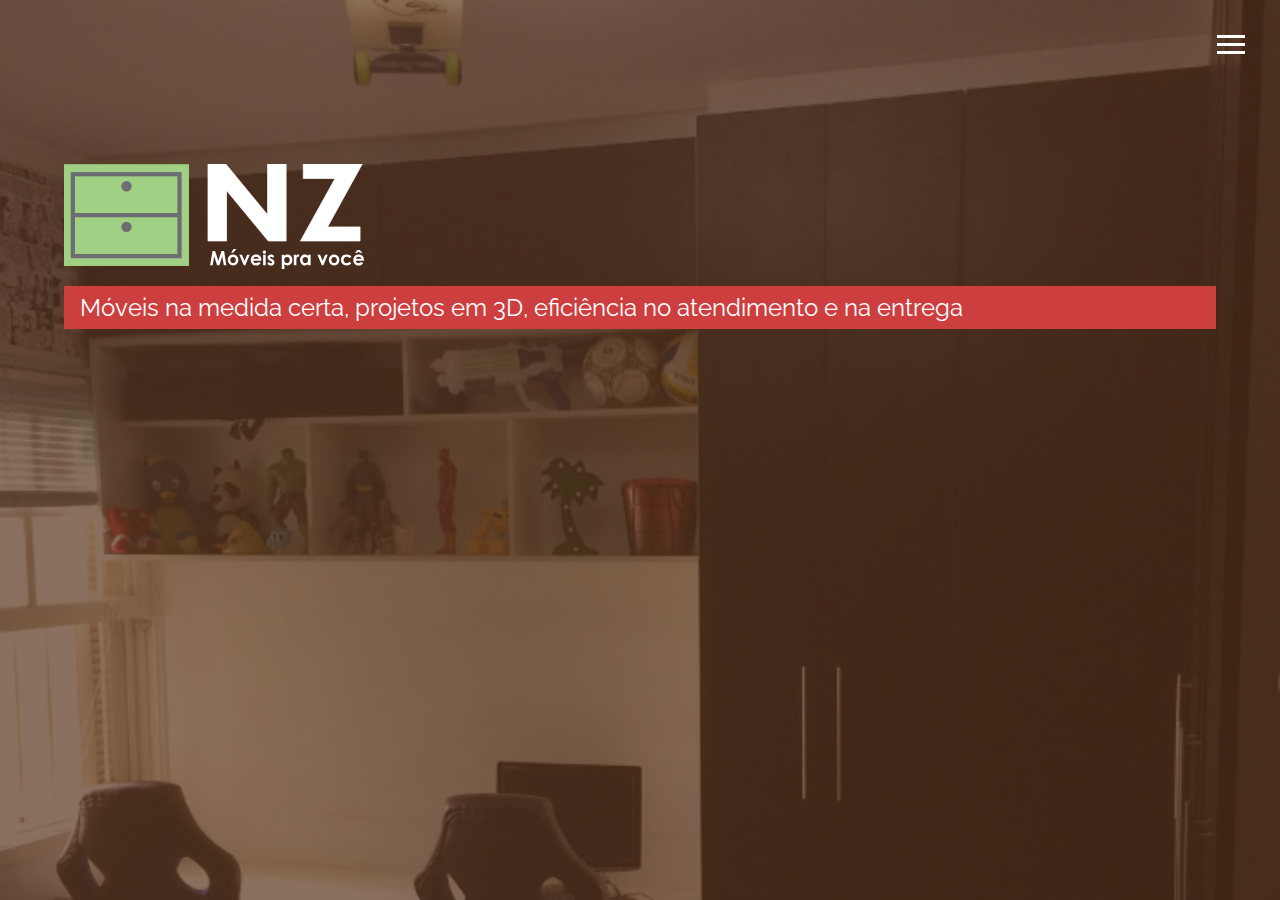
<file: index.html>
<!DOCTYPE html>
<html lang="en">
<head>
  <meta charset="UTF-8">
  <meta name="viewport" content="width=device-width, initial-scale=1.0">
  <meta http-equiv="X-UA-Compatible" content="ie=edge">
  <link rel="stylesheet" href="https://use.fontawesome.com/releases/v5.2.0/css/all.css" integrity="sha384-hWVjflwFxL6sNzntih27bfxkr27PmbbK/iSvJ+a4+0owXq79v+lsFkW54bOGbiDQ" crossorigin="anonymous">
  <link rel="stylesheet" href="css/main.css">
  <link rel="shortcut icon" href="favicon.ico" type="image/x-icon">
  <link rel="icon" href="favicon.ico" type="image/x-icon">
  <title>NZ Móveis</title>
</head>
<body id="bg-img">
  <header>
    <div class="menu-btn">
      <div class="btn-line"></div>
      <div class="btn-line"></div>
      <div class="btn-line"></div>
    </div>

    <nav class="menu">
      <div class="menu-branding">
        <div class="portrait"></div>
      </div>
      <ul class="menu-nav">
        <li class="nav-item current">
          <a href="index.html" class="nav-link">
          Home</a>
        </li>
        <li class="nav-item">
          <a href="trabalhos.html" class="nav-link">
          Trabalhos</a>
        </li>
        <li class="nav-item">
          <a href="contato.html" class="nav-link">
          Contato</a>
        </li>
      </ul>

    </nav>
  </header>

  <main id="home">
    <img src="img/logo.svg" alt="Logo NZ Móveis" id="logoHome">
   <h2 class="sm-heading">
    Móveis na medida certa, projetos em 3D, eficiência no atendimento e na entrega
   </h2>
   
  </main>

  <script src="js/main.js"> </script>
</body>
</html>
</file>
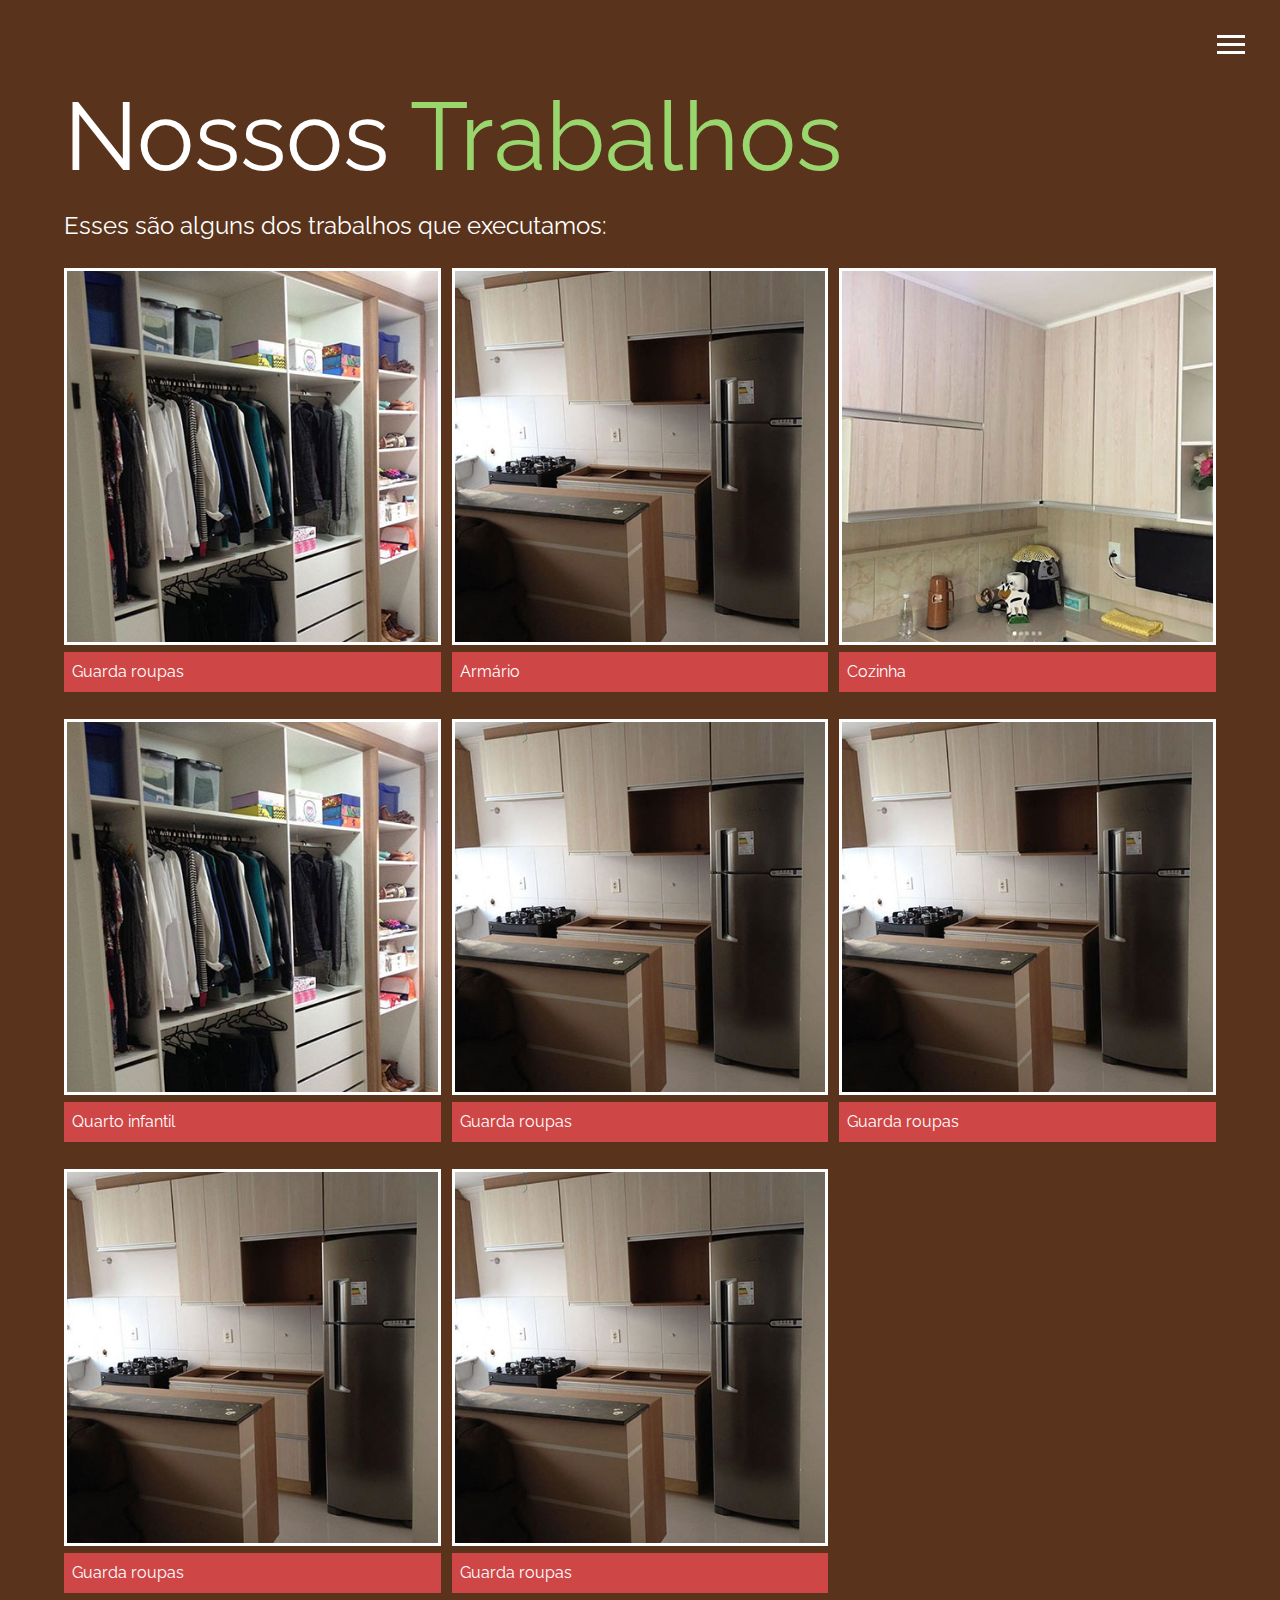
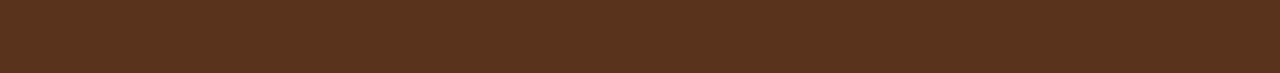
<file: trabalhos.html>
<!DOCTYPE html>
<html lang="en">
<head>
  <meta charset="UTF-8">
  <meta name="viewport" content="width=device-width, initial-scale=1.0">
  <meta http-equiv="X-UA-Compatible" content="ie=edge">
  <link rel="stylesheet" href="https://use.fontawesome.com/releases/v5.2.0/css/all.css" integrity="sha384-hWVjflwFxL6sNzntih27bfxkr27PmbbK/iSvJ+a4+0owXq79v+lsFkW54bOGbiDQ" crossorigin="anonymous">
  <link rel="stylesheet" href="css/main.css">
  <link rel="shortcut icon" href="favicon.ico" type="image/x-icon">
  <link rel="icon" href="favicon.ico" type="image/x-icon">
  <title>Nossos Trabalhos</title>
</head>
<body>
  <header>
    <div class="menu-btn">
      <div class="btn-line"></div>
      <div class="btn-line"></div>
      <div class="btn-line"></div>
    </div>

    <nav class="menu">
      <div class="menu-branding">
        <div class="portrait"></div>
      </div>
      <ul class="menu-nav">
        <li class="nav-item">
          <a href="index.html" class="nav-link">
          Home</a>
        </li>
        <li class="nav-item current">
          <a href="trabalhos.html" class="nav-link">
          Trabalhos</a>
        </li>
        <li class="nav-item">
          <a href="contato.html" class="nav-link">
          Contato</a>
        </li>
      </ul>

    </nav>
  </header>

  <main id="work">
    <h1 class="lg-heading">
      Nossos <span class="text-secondary"> Trabalhos </span>
    </h1>
    <h2>Esses são alguns dos trabalhos que executamos:</h2>
    <br>
   <div class="projects">
     <div class="item">
         <img src="img/1.jpg" alt="Trabalhos">
         <p class="rodapeFotos">Guarda roupas</p>
      </div>
     <div class="item">
         <img src="img/2.jpg" alt="Trabalhos">
         <p class="rodapeFotos">Armário</p>
     </div>
     <div class="item">
         <img src="img/3.jpg" alt="Trabalhos">
         <p class="rodapeFotos">Cozinha</p>
     </div>
     <div class="item">
         <img src="img/1.jpg" alt="Trabalhos">
         <p class="rodapeFotos">Quarto infantil</p>
     </div>
     <div class="item">
         <img src="img/2.jpg" alt="Trabalhos">
         <p class="rodapeFotos">Guarda roupas</p>
     </div>
     <div class="item">
         <img src="img/2.jpg" alt="Trabalhos">
         <p class="rodapeFotos">Guarda roupas</p>
     </div>
     <div class="item">
         <img src="img/2.jpg" alt="Trabalhos">
         <p class="rodapeFotos">Guarda roupas</p>
     </div>
     <div class="item">
         <img src="img/2.jpg" alt="Trabalhos">
         <p class="rodapeFotos">Guarda roupas</p>
     </div>
   </div>
   
  </main>
  <script src="js/main.js"> </script>
</body>
</html>
</file>
<file: css/main.css>
@import url("https://fonts.googleapis.com/css?family=Patua+One|Raleway");
.menu-btn {
  position: absolute;
  z-index: 3;
  right: 35px;
  top: 35px;
  cursor: pointer;
  transition: all 0.5s ease-out; }
  .menu-btn .btn-line {
    width: 28px;
    height: 3px;
    margin: 0 0 5px 0;
    background: #fff;
    transition: all 0.5s ease-out; }
  .menu-btn.close {
    transform: rotate(180deg); }
    .menu-btn.close .btn-line:nth-child(1) {
      transform: rotate(45deg) translate(5px, 5px); }
    .menu-btn.close .btn-line:nth-child(2) {
      opacity: 0; }
    .menu-btn.close .btn-line:nth-child(3) {
      transform: rotate(-45deg) translate(7px, -6px); }

.menu {
  position: fixed;
  top: 0;
  width: 100%;
  visibility: hidden; }
  .menu.show {
    visibility: visible; }
  .menu-branding, .menu-nav {
    display: flex;
    flex-flow: column wrap;
    align-items: center;
    justify-content: center;
    float: left;
    width: 50%;
    height: 100vh;
    overflow: hidden; }
  .menu-nav {
    margin: 0;
    padding: 0;
    background: #2c1a0f;
    list-style: none;
    transform: translate3d(0, -100%, 0);
    transition: all 0.5s ease-out; }
    .menu-nav.show {
      transform: translate3d(0, 0, 0); }
  .menu-branding {
    background: #8C735C;
    transform: translate3d(0, 100%, 0);
    transition: all 0.5s ease-out; }
    .menu-branding.show {
      transform: translate3d(0, 0, 0); }
    .menu-branding .portrait {
      width: 350px;
      height: 350px;
      background: url(../img/logo.svg);
      background-repeat: no-repeat;
      margin-top: 200px; }
  .menu .nav-item {
    transform: translate3d(600px, 0, 0);
    transition: all 0.5s ease-out; }
    .menu .nav-item.show {
      transform: translate3d(0, 0, 0); }
    .menu .nav-item.current > a {
      color: #cf4647; }
  .menu .nav-link {
    display: inline-block;
    position: relative;
    font-size: 30px;
    text-transform: uppercase;
    padding: 1rem 0;
    font-weight: 300;
    color: set-text-color #444;
    text-decoration: none;
    transition: all 0.5s ease-out; }
    .menu .nav-link:hover {
      color: #cf4647; }

.nav-item:nth-child(1) {
  transition-delay: 0.1s; }

.nav-item:nth-child(2) {
  transition-delay: 0.2s; }

.nav-item:nth-child(3) {
  transition-delay: 0.3s; }

.nav-item:nth-child(4) {
  transition-delay: 0.4s; }

* {
  box-sizing: border-box; }

body {
  background: #59331B;
  color: #fff;
  height: 100%;
  margin: 0;
  font-family: 'Raleway', sans-serif;
  line-height: 1.5; }
  body#bg-img {
    background: url(../img/background.jpg);
    background-attachment: fixed;
    background-size: cover; }
    body#bg-img:after {
      content: "";
      position: absolute;
      top: 0;
      right: 0;
      width: 100%;
      height: 100%;
      z-index: -1;
      background: rgba(89, 51, 27, 0.7); }

.rodapeFotos {
  margin: 0 0 1rem 0;
  padding: 0.5rem;
  text-align: left;
  background: #cf4647; }

h1, h2, h3 {
  margin: 0;
  font-weight: 400; }
  h1.lg-heading, h2.lg-heading, h3.lg-heading {
    font-size: 6rem; }
  h1.sm-heading, h2.sm-heading, h3.sm-heading {
    margin-bottom: 2rem;
    padding: 0.2rem 1rem;
    background: #cd3e3f; }

a {
  color: #fff;
  text-decoration: none; }

header {
  position: fixed;
  z-index: 2;
  width: 100%; }

.text-secondary {
  color: #99D76E; }

main {
  padding: 4rem;
  /* height: 100%; */
  min-height: 100vh; }
  main .icons {
    margin-top: 1rem; }
    main .icons a {
      padding: 0.4rem; }
      main .icons a:hover {
        color: #cf4647;
        transition: all 0.5s ease-out; }
  main#home {
    overflow: hidden; }
    main#home h1 {
      margin-top: 20vh; }

#logoHome {
  width: 300px;
  margin-top: 100px;
  margin-bottom: 10px; }

.projects {
  display: grid;
  grid-template-columns: repeat(3, 1fr);
  grid-gap: 0.7rem; }
  .projects img {
    width: 100%;
    border: 3px #fff solid; }
    .projects img:hover {
      border-color: #cf4647;
      transition: all 0.5s ease-out; }

.boxes {
  display: flex;
  flex-wrap: wrap;
  justify-content: space-evenly;
  align-items: center;
  margin-top: 1rem; }
  .boxes div {
    font-size: 2rem;
    border: 3px solid #fff;
    padding: 1.5rem 2.5rem;
    margin-bottom: 3rem;
    transition: all 0.5s ease-out; }
    .boxes div:hover {
      background: #cf4647;
      color: #000; }
      .boxes div:hover span {
        color: #000; }

@media screen and (min-width: 1171px) {
  .projects {
    grid-template-columns: repeat(3, 1fr); } }

@media screen and (min-width: 769px) and (max-width: 1170px) {
  .projects {
    grid-template-columns: repeat(3, 1fr); } }

@media screen and (max-width: 768px) {
  main {
    align-items: center;
    text-align: center; }
    main .lg-heading {
      line-height: 1;
      margin-bottom: 1rem; }
  ul.menu-nav,
  div.menu-branding {
    float: none;
    width: 100%;
    min-height: 0; }
    ul.menu-nav.show,
    div.menu-branding.show {
      transform: translate3d(0, 0, 0); }
  .menu-nav {
    height: 75vh;
    transform: translate3d(-100%, 0, 0);
    font-size: 24px; }
  .menu-branding {
    height: 25vh;
    transform: translate3d(100%, 0, 0); }
    .menu-branding .portrait {
      background: url(../img/logo.svg);
      background-repeat: no-repeat;
      width: 250px;
      height: 250px;
      margin-top: 8vh; }
  .projects {
    grid-template-columns: repeat(2, 1fr); } }

@media screen and (max-width: 500px) {
  main#home h1 {
    margin-top: 10vh; }
  .projects {
    grid-template-columns: 1fr; }
  h1, h2, h3 {
    margin: 0;
    font-weight: 400; }
    h1.lg-heading, h2.lg-heading, h3.lg-heading {
      font-size: 3rem; }
  .boxes div {
    font-size: 1.3rem;
    border: 3px solid #fff;
    padding: 1rem 1.3rem;
    margin-bottom: 3rem;
    transition: all 0.5s ease-out; }
    .boxes div:hover {
      background: #cf4647;
      color: #000; }
      .boxes div:hover span {
        color: #000; }
  #logoHome {
    width: 60vw;
    margin-top: 60px;
    margin-bottom: 10px; }
  .menu-branding .portrait {
    margin-top: 5.5vh; } }
</file>
